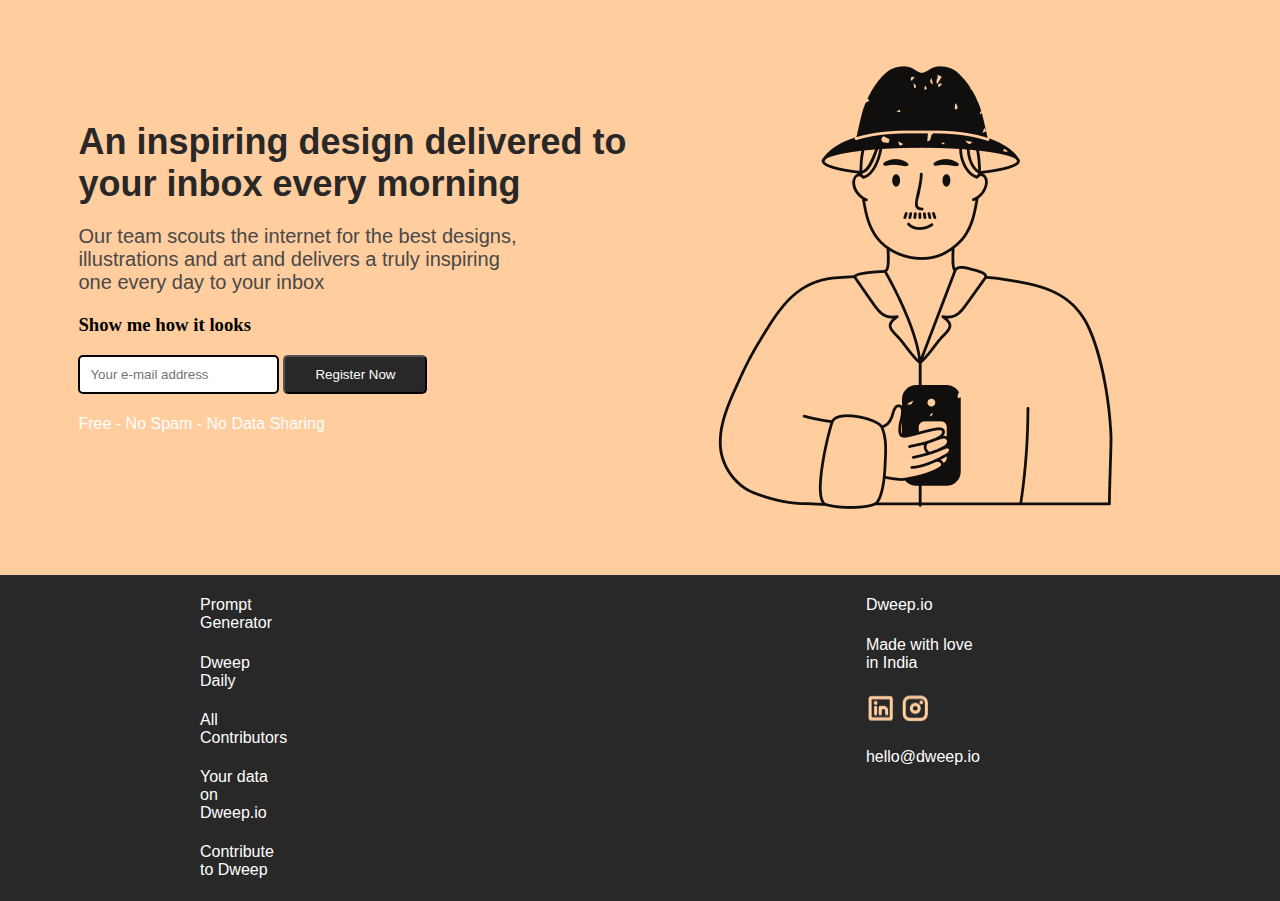
<file: MicroProject1/index.html>
<!DOCTYPE html>
<html lang="en">
    <head>
        <meta charset="UTF-8">
        <title>MicroProject1 by Rhea Molugu</title>
        <link rel="stylesheet" href="style.css">
    </head>
    <body>
      <div>
        <div class="first-div">
            <div class="flex-column">
            <h1 class="large-heading">An inspiring design delivered to</h1>
            <h1 class="large-heading">your inbox every morning</h1>
            <div class="margin-vertical">
            <h2 class="sub-heading">Our team scouts the internet for the best designs,</h2>
            <h2 class="sub-heading">illustrations and art and delivers a truly inspiring</h2>
            <h2 class="sub-heading">one every day to your inbox</h2>
        </div>
            <h3>Show me how it looks</h3>
            <div class="flex-row">
                <input type="text" class="custom-input" placeholder="Your e-mail address">
                <button class="custom-button">Register Now</button>
            </div>
            <h4>Free - No Spam - No Data Sharing</h4>
        </div>
            <img src="manimg.png" alt="Image of Man" class="custom-image">
          </div>
          <div class="second-div">
            <div class="left-div">
            <h4>Prompt Generator</h4>
            <h4>Dweep Daily</h4>
            <h4>All Contributors</h4>
            <h4>Your data on Dweep.io</h4>
            <h4>Contribute to Dweep</h4>
        </div>
        <div class="right-div">
            <h4>Dweep.io</h4>
            <h4>Made with love in India</h4>
            <img src="LinkedinLogo.png" alt="Linkedin Logo" class="logo-image">
            <img src="InstagramLogo.png" alt="Insta Logo" class="logo-image">
            <h4>hello@dweep.io</h4>
        </div>
        </div>
      </div>
    </body>
</html>
</file>
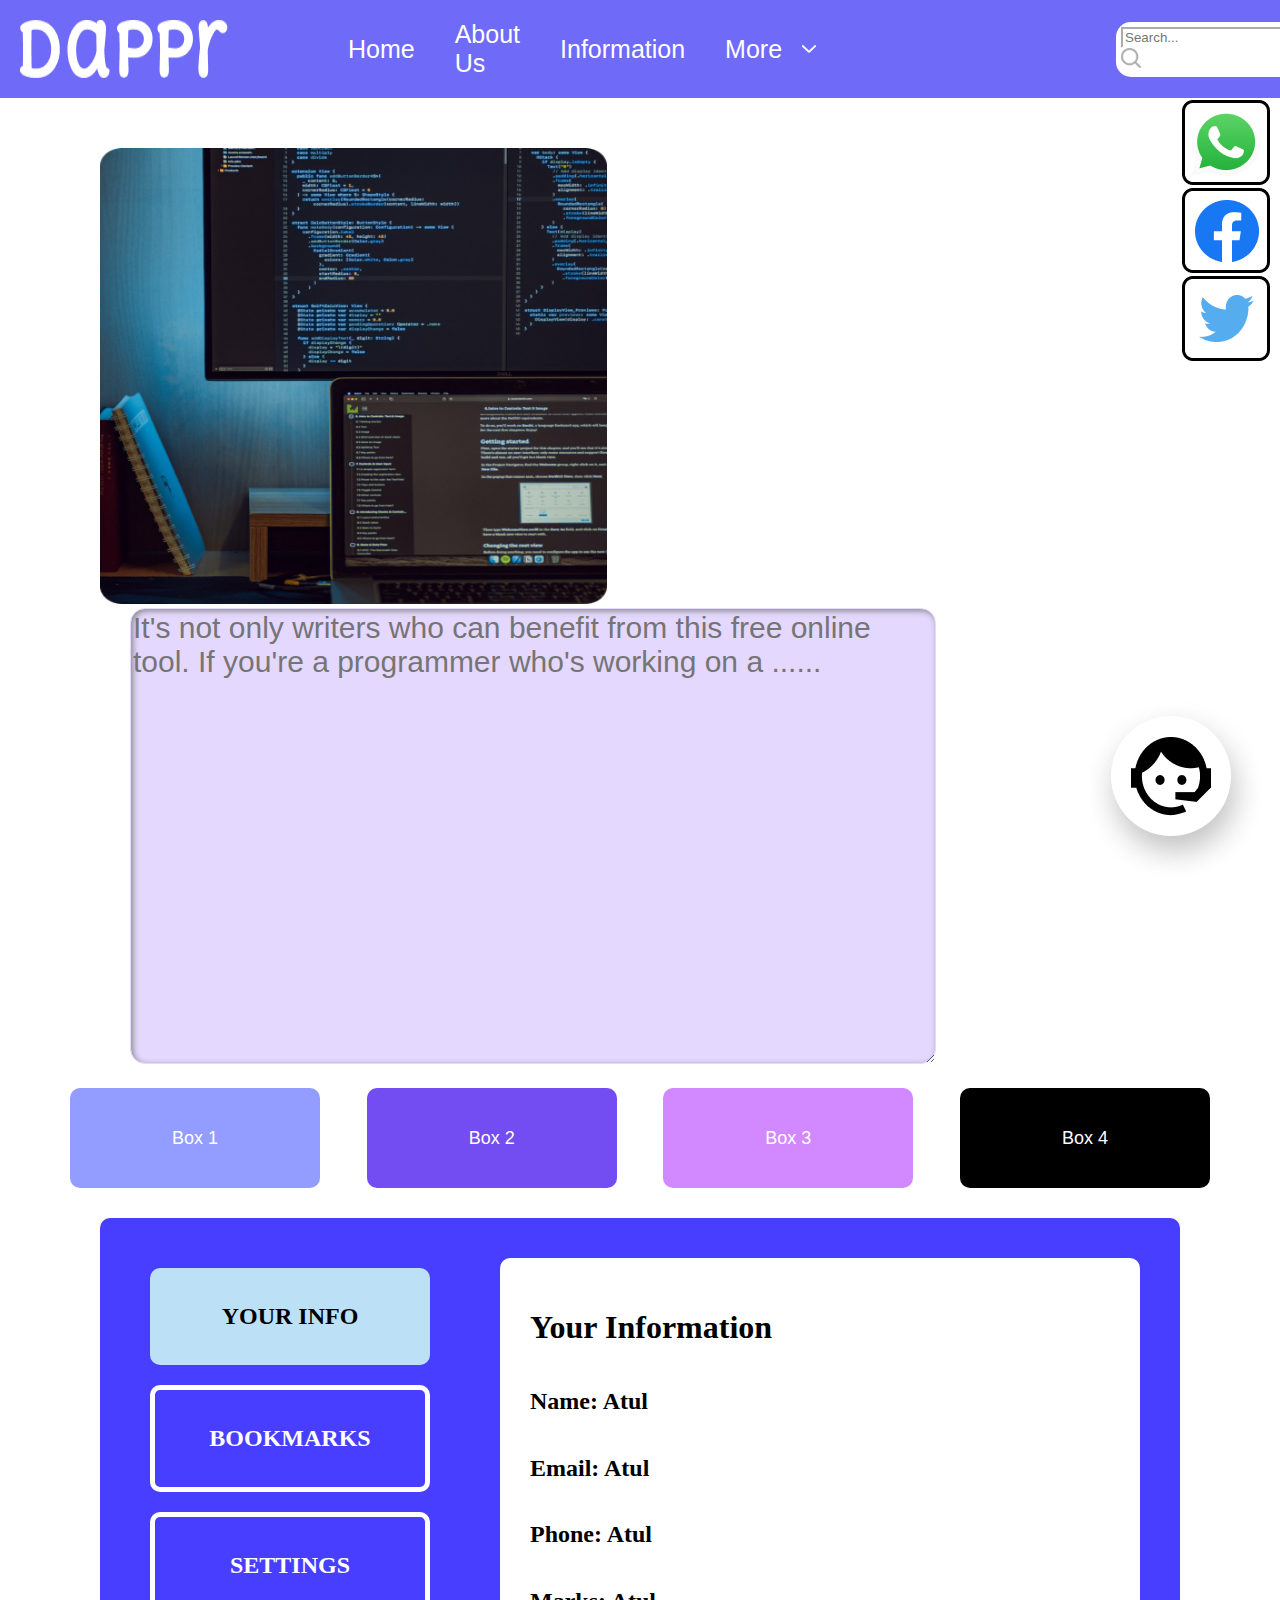
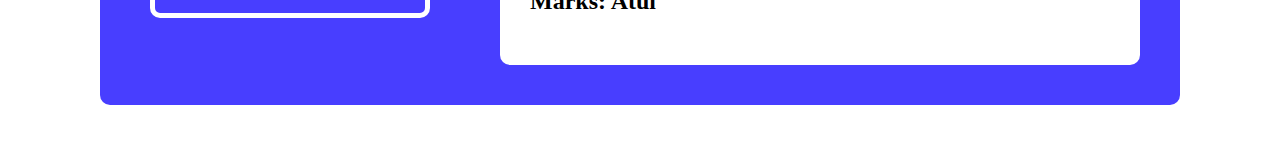
<file: MicroProject2/index.html>
<!DOCTYPE html>
<html>
<head>
    <meta charset="UTF-8">
    <title>MicroProject2 by Rhea Molugu</title>
    <link rel="stylesheet" type="text/css" href="style.css">
</head>
<body>
    <div class="main">
    <div class="navbar">
        <img class="logo"src="dappr.png" alt="Logo">
        <a href="#">Home</a>
        <a href="#">About Us</a>
        <a href="#">Information</a>
        <a href="#">More</a>
        <img class="dropdown"src="downarrow.png" alt="Logo">
        <div class="search">
            <input class="searchtxt" type="text" id="userInput" placeholder="Search...">
            <img class="searchimg" src="search.png" alt="search">
        </div>
        <img class="menu" src="menu.png" alt="menu">
    </div>
    <div class="social-icons">
        <img class="icons"src="icons.png" alt="Logo">
    </div>
    <div class="firstdiv">
        <div class="section1">
        <img class="compimg"src="compimg.png" alt="compimg">
        <textarea class="textarea1"id="" name="myText" placeholder="It's not only writers who can benefit from this free online tool. If you're a programmer who's working on a ......"></textarea>
    </div>
    <div class="section2">
        <div class="container">
            <div class="blue-box">Box 1</div>
            <div class="purple-box">Box 2</div>
            <div class="pink-box">Box 3</div>
            <div class="black-box">Box 4</div>
          </div>
          <div class="float">
            <img src="float.png" alt="Logo">
        </div>
          <div class="section3">
            <div style="margin: 20px;">
                <div class="infobox">
                    <h2 style="text-align: center;">YOUR INFO</h2>
                </div>
                <div class="highlightbox">
                    <h2 style="color: white; text-align: center;">BOOKMARKS</h2>
                </div>
                <div class="highlightbox">
                    <h2 style="color: white;text-align: center;">SETTINGS</h2>
                </div>
            </div>
            <div class="whitebox">
<h1>Your Information</h1>
<h2>Name: Atul</h2>
<h2>Email: Atul</h2>
<h2>Phone: Atul</h2>
<h2>Marks: Atul</h2>
            </div>
          </div>
    </div>
    </div>
</div>
</body>
</html>
</file>
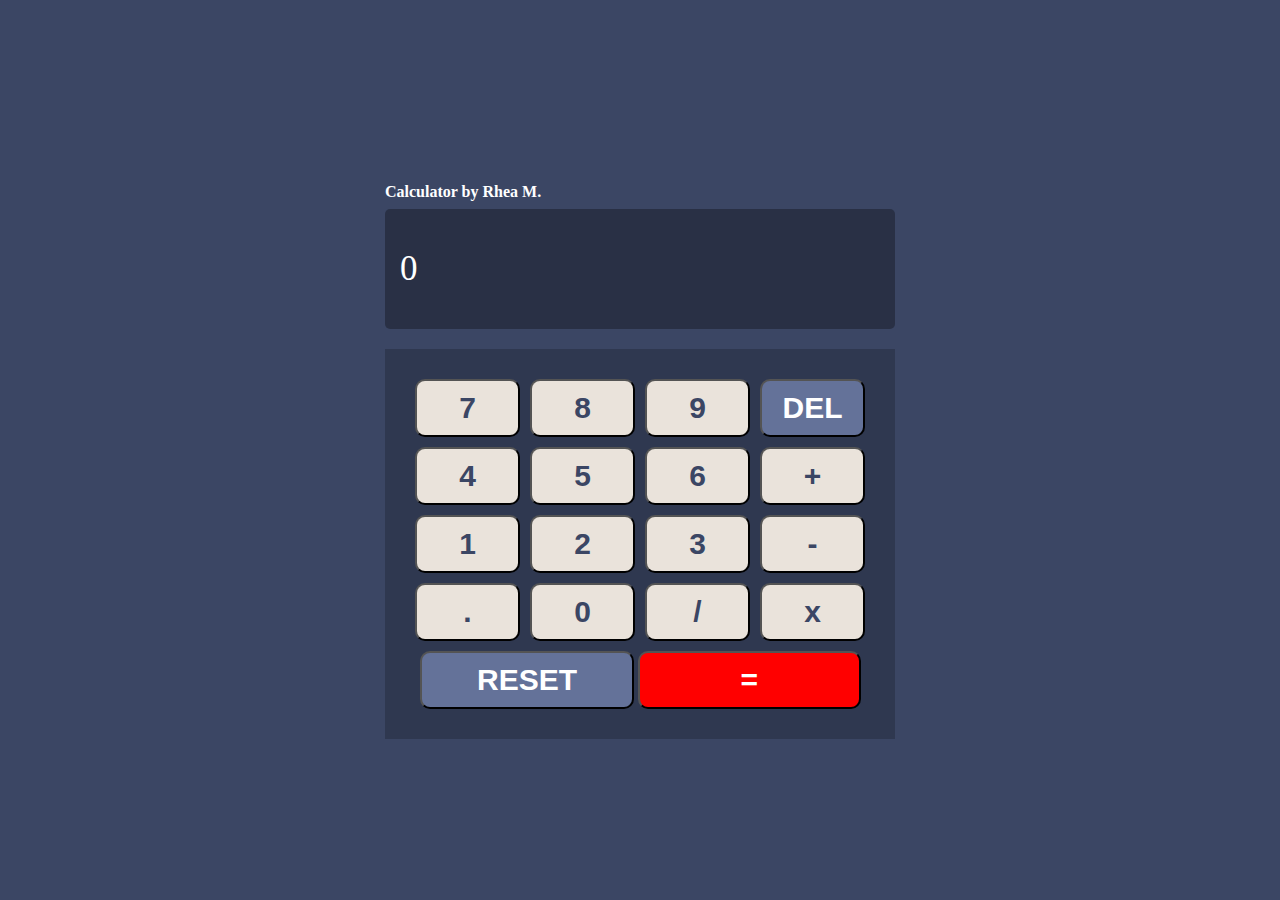
<file: MicroProject4/index.html>
<!DOCTYPE html>
<html lang="en">
<head>
    <meta charset="UTF-8">
    <meta name="viewport" content="width=device-width, initial-scale=1.0">
    <title>MicroProject4 by Rhea Molugu</title>
    <link rel="stylesheet" href="style.css"> 
    <script src="logic.js">

    </script>
</head>
<body>
    <div class="content">
        <div  class="display">
            <h4 class="heading">Calculator by Rhea M.</h4>
           <div class="textinput">
            <p class="text1">0</p>

           </div>      
        </div>
        <div class="keypad">
            <div class="grid">
            <button onclick= getInput(7) class="keypadinputs">7</button>
            <button onclick= getInput(8) class="keypadinputs">8</button>
            <button onclick= getInput(9) class="keypadinputs">9</button>
            <button onclick="getInput('DEL')" id="myButton" class="delete">DEL</button>
            <button onclick= getInput(4) class="keypadinputs">4</button>
            <button onclick= getInput(5) class="keypadinputs">5</button>
            <button onclick= getInput(6) class="keypadinputs">6</button>
            <button onclick="getInput('+')" class="keypadinputs">+</button>
            <button onclick= getInput(1) class="keypadinputs">1</button>
            <button onclick= getInput(2) class="keypadinputs">2</button>
            <button onclick= getInput(3) class="keypadinputs">3</button>
            <button onclick= "getInput('-')" class="keypadinputs">-</button>
            <button onclick= "getInput('.')" class="keypadinputs">.</button>
            <button onclick= getInput(0) class="keypadinputs">0</button>
            <button onclick= "getInput('/')" class="keypadinputs">/</button>
            <button onclick= "getInput('*')" class="keypadinputs">x</button>  
        </div>
            <div class="buttons2">
                <button onclick= "getInput('RESET')" class="reset">RESET</button>
                <button onclick= "getInput('=')" class="equals">=</button>
            </div>
        </div>
    </div>
    
</body>
</html>
</file>
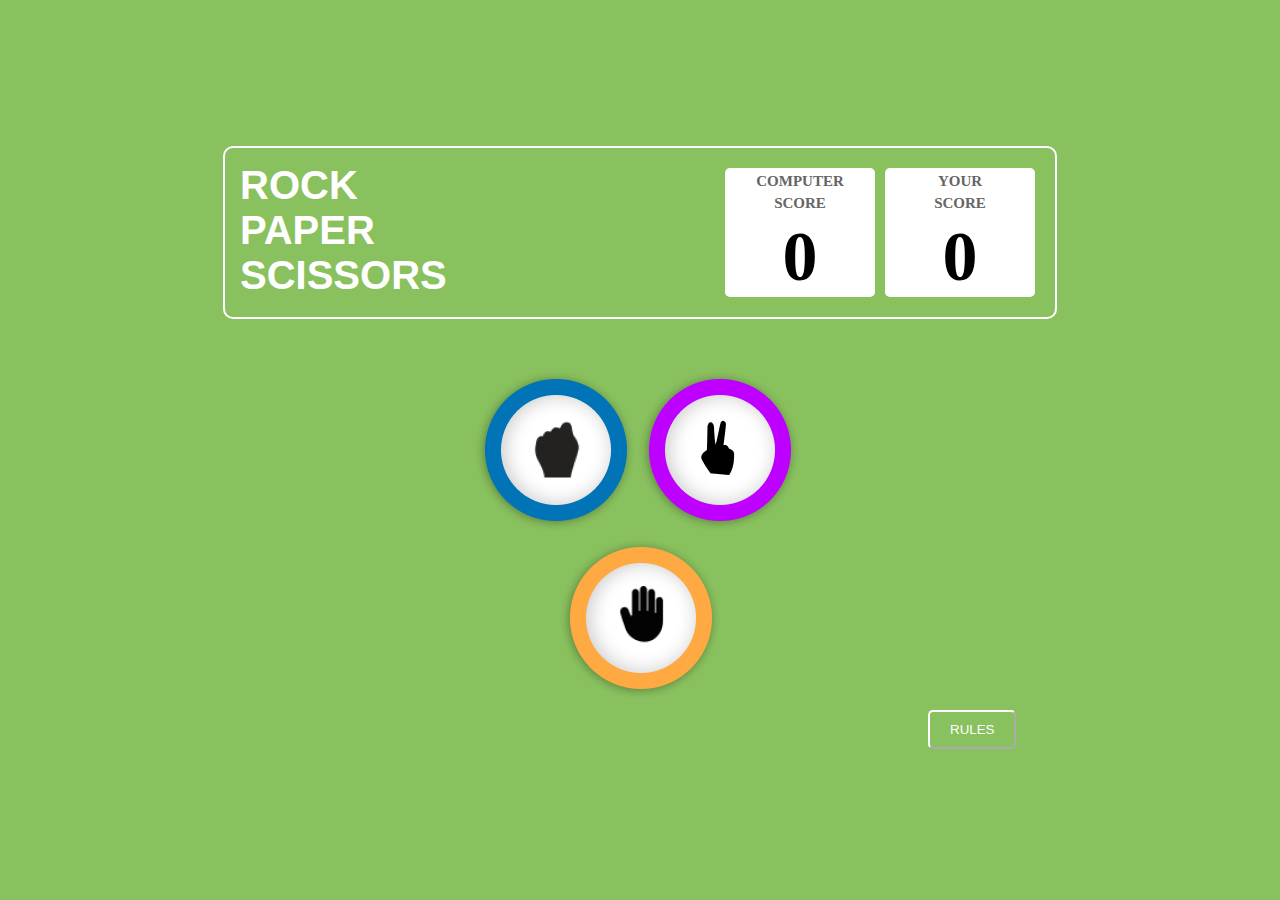
<file: Module1Project/index.html>
<!DOCTYPE html>
<html>
    <head>
        <meta charset="UTF-8">
        <title>Module1Project by Rhea M.</title>
        <link rel="stylesheet" href="styles.css">
        
    </head>
    <body>
        <div class="background">
            <div>
                <div class="title">
                    <div>
                    <h1>ROCK</h1>
                    <h1>PAPER</h1>
                    <h1>SCISSORS</h1>
                </div>
                <div  class="content">
                    <div class="scorebox">
                        <p class="scoretext">COMPUTER</p>
                        <p class="scoretext">SCORE</p>
                        <p id="computerScore">0</p>
                    </div>
                    <div class="scorebox">
                        <p class="scoretext">YOUR</p>
                        <p class="scoretext">SCORE</p>
                        <p id="playerScore">0</p>
                    </div>
                </div>
                </div>

<div id="resultText" style="display: none;"></div>
<button id="playAgain" style="display: none;">Play Again</button>

                <div style="margin-left: 250px; margin-top: 50px;">
                    <div class="flexrow">
                    <div id="rockcircle">
                        <img src="rockcircle.png">
                        <img class="rock" src="rock.png" >
                    </div>

                    <div id="scissorscircle">
                        <img src="scissorscircle.png">
                        <img class="scissors"src="scissors.png" >
                    </div>
                </div>
                    <div id="papercircle">
                        <img src="papercircle.png">
                        <img class="paper" src="paper.png" >
                    </div>

                </div>

  <div id="hiddenBox">
 
    <div>
        <div class="flexrow">
    <p class="gamerules">Game Rules</p>
    <div class="xcircle" id="closeButton">
        <p class="gamerules">X</p>
    </div>
    </div>
    <div class="flexrow">
        <div class="yellowbox"></div>
        <p class="ruletexts">Rock beats scissors, scissors beat paper, and paper beats rock.</p>
    </div>
    <div class="flexrow">
        <div class="yellowbox"></div>
        <p class="ruletexts">Agree ahead of time whether you’ll count off “rock, paper, scissors, shoot” or just “rock, paper, scissors.”</p>
    </div>
    <div class="flexrow">
        <div class="yellowbox"></div>
        <p class="ruletexts">Use rock, paper, scissors to settle minor decisions or simply play to pass the time</p>
    </div>
    <div class="flexrow">
        <div class="yellowbox"></div>
        <p class="ruletexts">If both players lay down the same hand, each player lays down another hand</p>
    </div>


</div>

  </div>
                <div style="flex-direction: row; display: flex; margin-left: 700px;">
                    <button id="openButton">RULES</button>
                    <button id="nextbutton">NEXT</button>
                    
                </div>
            </div>
        </div>

        <script src="logic.js"></script>
    </body>
</html>
</file>
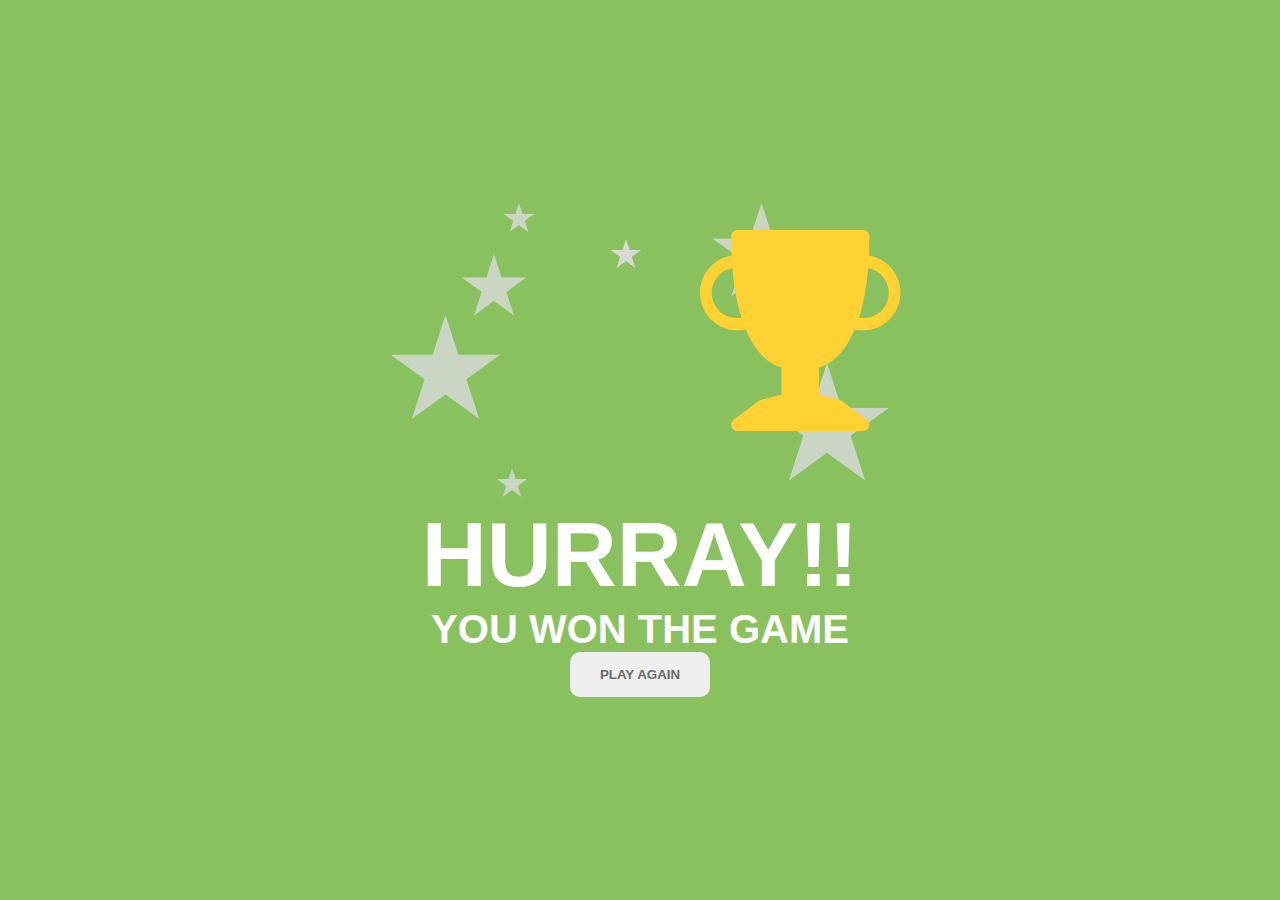
<file: Module1Project/win.html>
<!DOCTYPE html>
<html lang="en">
<head>
    <meta charset="UTF-8">
    <title>Congratulations!</title>
    <link rel="stylesheet" href="styles.css">
</head>
<body>
    <div class="background">
        <div>
            <div>
                <img class='stars'src="stars.png">
                <img class='trophy'src="trophy.png">
            </div>
            <h1 style="text-align: center; font-size: 90px;">HURRAY!!</h1>
            <h1 style="text-align: center;">YOU WON THE GAME</h1>
            <button id="goback">PLAY AGAIN</button>
        </div>
    </div>
    <script src="logic.js"></script>
</body>
</html>
</file>
<file: MicroProject1/style.css>
body{
    margin: 0;
}
.flex-column{
    flex-direction: column;
}
.flex-row{
    flex-direction: row;
}
.first-div {
    display: flex;
    justify-content: center; 
  align-items: center; 
    background-color: #FFCD9E; 
}
.second-div {
    display: grid;
    grid-template-columns: 1fr 1fr 1fr 1fr;
    background-color: #282828; 
}
.custom-image {
    height: 575px;
    width: 575px;
}
.logo-image {
    height: 30px;
    width: 30px;
}
.large-heading {
    margin:0;
    font-size: 36px; 
    font-family: sans-serif;
    font-weight:700;
    color: #282828;
}
.sub-heading {
    margin:0;
    font-size: 20px; 
    font-family: sans-serif;
    font-weight:500;
    color: #484848;
}
.bold-heading {
    font-size: 20px; 
    font-family: sans-serif;
    font-weight:800;
    color:#282828;
}
h4{
    font-size: 16px; 
    font-family: sans-serif;
    font-weight:400;
    color:#FFFFFF;
}
.left-div {
    grid-column: 1; 
    margin-left: 200px;
}

.right-div {
    grid-column: 4; 
    margin-right: 300px;
}
.margin-vertical{
    margin-top: 20px;
    margin-bottom: 20px;
}
.custom-input {
    border: 2px solid black;  
    padding:10px; 
    border-radius:5px;

}
.custom-button {
    background-color:#282828;  
    color: white;  
    padding: 10px 30px; 
   border-radius: 5px;
}
</file>
<file: MicroProject2/style.css>
.navbar {
    background-color:#6F6AF7;
   display: flex;

}
body{
    margin: 0;
}
.logo{
    padding: 20px;
    margin-right: 80px;
    
}
.navbar a {
    color: white;
    padding: 20px;
    align-self: center;
    text-decoration: none;
    font-family:sans-serif;
    font-size: 25px;
}
.dropdown{
    width: 14px;
    height: 8px;
    align-self: center;
}
.search{
    align-self: center;
    margin-left: 300px;
    padding: 5px;
    background-color: white;
    border-radius: 15px;
}
.searchimg{
    height: 20px;
    width: 20px;
}
.searchtxt{
    border-color: white;
    align-self: center;
}
.menu{
width: 67px;
height: 47px;
align-self: center;
margin-left:120px;
    }
.firstdiv{
    margin: 50px;
}
.section1{
    justify-content: space-evenly;
    flex-direction: row;
    margin-left: 50px;
}
.section2{
    margin: 20px;
}
.textarea1{
height: 450px;
width: 800px;
border-radius: 15px;
margin-left: 30px;
background-color: #E5D8FF;
border-color:#E5D8FF;
font-size: 30px;
font-family: sans-serif;
box-shadow: inset 2px 2px 6px #888;
}
.compimg{
    height: 456px;
    width: 507px;
}
.container {
    display: flex;
    justify-content: space-between;
  }
.blue-box {
    background-color: #929DFF;
    width: 250px;
    height: 100px;
    color: #fff;
    text-align: center;
    line-height: 100px;
    font-family: Arial, sans-serif;
    font-size: 18px;
    border-radius: 10px;
}
.purple-box {
    background-color: #734CF2;
    width: 250px;
    height: 100px;
    color: #fff;
    text-align: center;
    line-height: 100px;
    font-family: Arial, sans-serif;
    font-size: 18px;
    border-radius: 10px;
}
.pink-box {
    background-color: #D288FF;
    width: 250px;
    height: 100px;
    color: #fff;
    text-align: center;
    line-height: 100px;
    font-family: Arial, sans-serif;
    font-size: 18px;
    border-radius: 10px;
}
.black-box {
    background-color: black;
    width: 250px;
    height: 100px;
    color: #fff;
    text-align: center;
    line-height: 100px;
    font-family: Arial, sans-serif;
    font-size: 18px;
    border-radius: 10px;
}
.flexrow{
    flex-direction: row;
}
.section3{
    background-color: #483EFF;
    border-radius: 10px;
    margin: 30px;
    flex-direction: row;
    display: flex;
    padding: 10px;
}
.infobox{
    background-color: #BCE0F6;
    border-radius: 10px;
    padding: 15px;
    margin: 20px;
    width: 250px;
    flex-direction: column;
}
.highlightbox{
    border-color: white;
    border-style: solid; 
    border-width: 5px;   
    border-radius: 10px;
    padding: 15px;
    margin: 20px;
}
.whitebox{
    background-color: white;
    padding: 30px;
    border-radius: 10px;
    display: flex;
    width: 900px;
    margin:30px;
    flex-direction: column;
}
.social-icons {
    position: fixed;
    top: 100px; 
    right: 10px;
}
.float {
    position: fixed;
   bottom: 10px;
   right:10px
}
</file>
<file: MicroProject4/style.css>
body {
    margin: 0;
    padding: 0;
    display: flex;
    background-color: #3B4664; 
    align-items: center;
    justify-content: center;
    justify-items: center;
    height: 100vh;
}
.display {
    padding-bottom: 20px;
}
.input-container {
    text-align: center;
}
.grid{
    display: grid;
    grid-template-columns: repeat(4, 1fr); 
    grid-gap: 10px; 
}
.heading {
    display: block;
    margin-bottom: 8px;
    color: white;
    font-weight: 700;
}
.textinput {
    padding:5px;
    border-radius: 5px;
    width:500px;
    background-color: rgba(0, 0, 0, 0.30);
}
.text1{
    font-size: 35px;
    color: white;
    padding-left: 10px;
}
.keypad{
    background-color: rgba(0, 0, 0, 0.20);
    padding: 30px;
}
.keypadinputs{
background-color: #EAE3DB;
color:#3B4664;
font-size: 30px;
padding:10px 30px;
font-weight: 700;
border-radius: 10px;
}
.delete{
    background-color: #647299;
    color:white;
    font-size: 30px;
    padding:10px 10px;
    font-weight: 700;
    border-radius: 10px;
    }
    .reset{
        background-color: #647299;
        color:white;
        font-size: 30px;
        padding:10px 55px;
        font-weight: 700;
        border-radius: 10px;
        }
        .equals{
            background-color: red;
            color:white;
            font-size: 30px;
            padding:10px;
            font-weight: 700;
            border-radius: 10px;
            width: 50%;
            }
.buttons2{
padding-top: 10px;
padding-left: 5px;
}
</file>
<file: Module1Project/styles.css>
body{
    margin: 0;
}
.background {
    background-color: #89C15E;
    display: flex;
    margin: 0;
    padding: 0;
    height: 100vh;
    align-items: center;
    justify-content: center;
}
h1{
    font-family: 'Roboto', sans-serif;
    font-size: 40px;
    font-weight: 600;
    color: white;
    margin: 0;
}
.title{
    display: flex;
    flex-direction: row;
    width: 800px;
    border-width: 2px;
    border-color: white;
    border-radius: 10px;
    border-style: solid;
    padding: 15px;
    justify-content: space-between; 
}
.content{
    display: flex;
    flex-direction: row;
}
.scorebox {
    background-color: white;
    margin:5px;
    border-radius: 5px;
}
.scoretext {
    text-align: center;
    font-weight: 600;
    font-size: 15px;
    color: #656565;
    width:140px;
    margin: 5px;
}
#playerScore {
    font-size: 70px;
    text-align: center;
    font-weight: 700;
    margin: 0px;
}
#computerScore {
    font-size: 70px;
    text-align: center;
    font-weight: 700;
    margin: 0px;
}
#hiddenBox {
    display: none;
    width: 280px;
    height: 350px;
    background-color: #004429;
    border: 5px solid white;
    padding: 0px;
    border-radius: 5px;
  }
  .xcircle{
    background-color: red;
    width:50px;
    border-color: white;
    border-width: 5px;
    border-style: solid;
    border-radius: 40px;
  }
  #openButton {
    padding: 10px 20px;
    border-radius: 5px;
    color: white;
    background-color: #89C15E;
   border-width: 2px;
   border-color: white;
    cursor: pointer;
    margin: 5px;
  }
  #nextbutton {
    padding: 10px 20px;
    border-radius: 5px;
    color: white;
    background-color: #89C15E;
   border-width: 2px;
   border-color: white;
    cursor: pointer;
    display: none;
    margin: 5px;
  }
  .yellowbox {
    height: 10px;
    width: 10px;
    background-color: yellow;
    margin: 10px;
  }
.flexrow{
    display: flex;
    flex-direction: row;
}
.gamerules{
    color: white;
    font-weight: 500;
    font-size: 30px;
    text-align: center;
    margin:8px;
}
.ruletexts{
    color: white;
    margin: 10px;
    font-size: 14px;
    font-weight: 400;
}
.rock{
    position: absolute;
  right:40px;
  top: 50px;
}
#rockcircle{
    position: relative;
}

.paper{
    position: absolute;
 left: 50px;
 top: 40px;
}
#papercircle{
    position: relative;
    margin-left: 85px;
}
.scissors{
    position: absolute;
  right:60px;
  top: 50px;
}
#scissorscircle{
    position: relative;
}
.stars{
    position: relative;
}
.trophy{
    position: absolute;
    left: 700px;
    top:230px;
}
#playAgain {
    color: #6B6B6B;
    font-weight: 600;
    padding: 15px 30px;
    border-style: none;
    border-radius: 10px;
    display: block;
    margin: 0 auto;
    cursor: pointer;
}
#goback {
    color: #6B6B6B;
    font-weight: 600;
    padding: 15px 30px;
    border-style: none;
    border-radius: 10px;
    display: block;
    margin: 0 auto;
    cursor: pointer;
}
#resultText{
    font-family: 'Roboto', sans-serif;
    font-size: 40px;
    font-weight: 600;
    color: white;
    margin: 30px;
    text-align: center;
}
</file>
